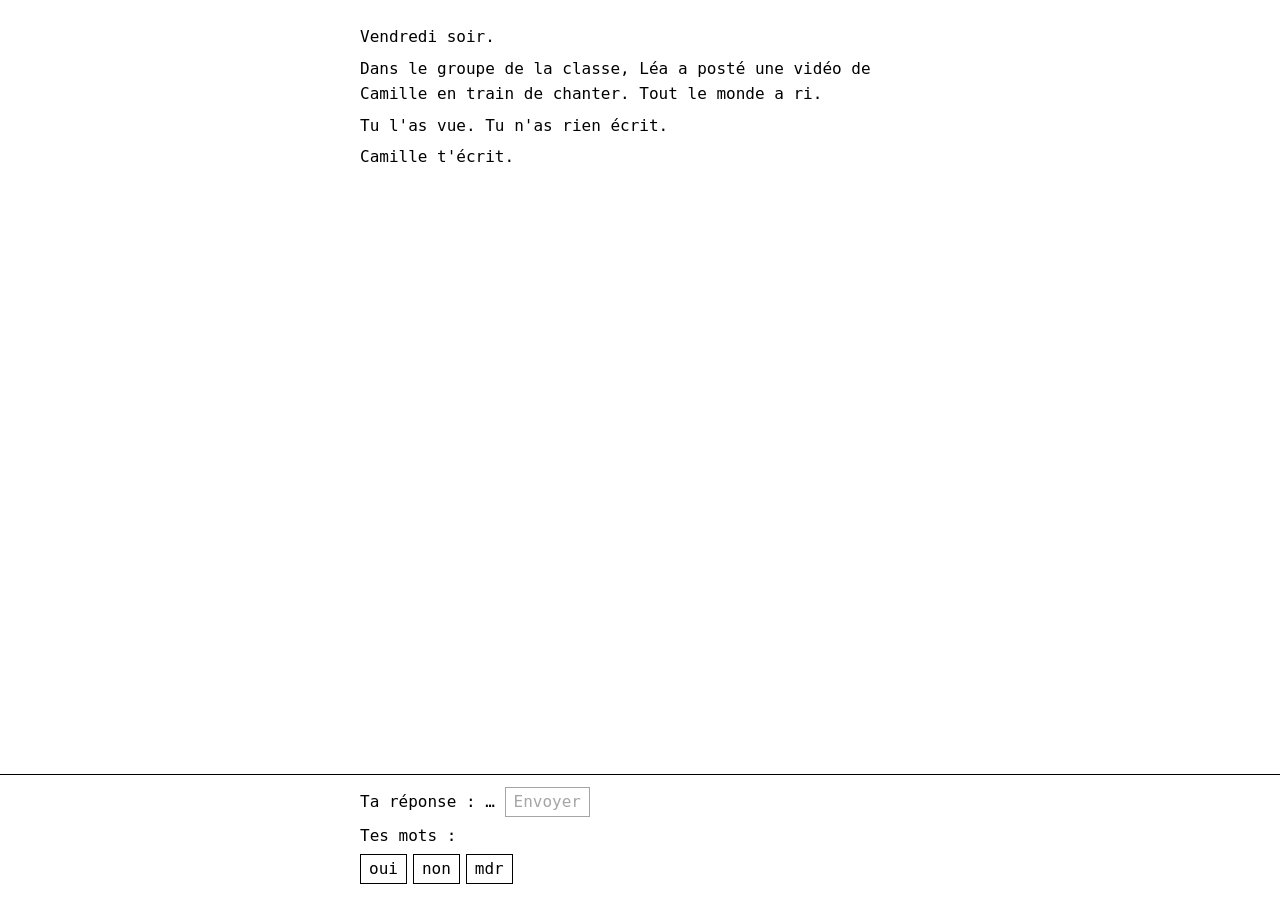
<file: process/26-11-24/prototype-inventaire/index.html>
<!doctype html>
<html lang="fr">
<head>
  <meta charset="utf-8">
  <meta name="viewport" content="width=device-width, initial-scale=1">
  <title>Inventaire de langage — prototype 0.4</title>
  <link rel="stylesheet" href="style.css">
</head>
<body>
  <main>
    <section id="intro"></section>
    <section id="log" aria-live="polite"></section>
    <p id="status" class="status"></p>
    <p><button id="next" type="button" hidden></button></p>
    <section id="end" hidden></section>
  </main>

  <section id="composer" class="composer">
    <div class="inner">
      <p>Ta réponse : <span id="draft"></span> <button id="send" type="button">Envoyer</button></p>
      <p>Tes mots :</p>
      <div id="inventory" class="inventory"></div>
    </div>
  </section>

  <script src="scenario.js"></script>
  <script src="game.js"></script>
</body>
</html>
</file>
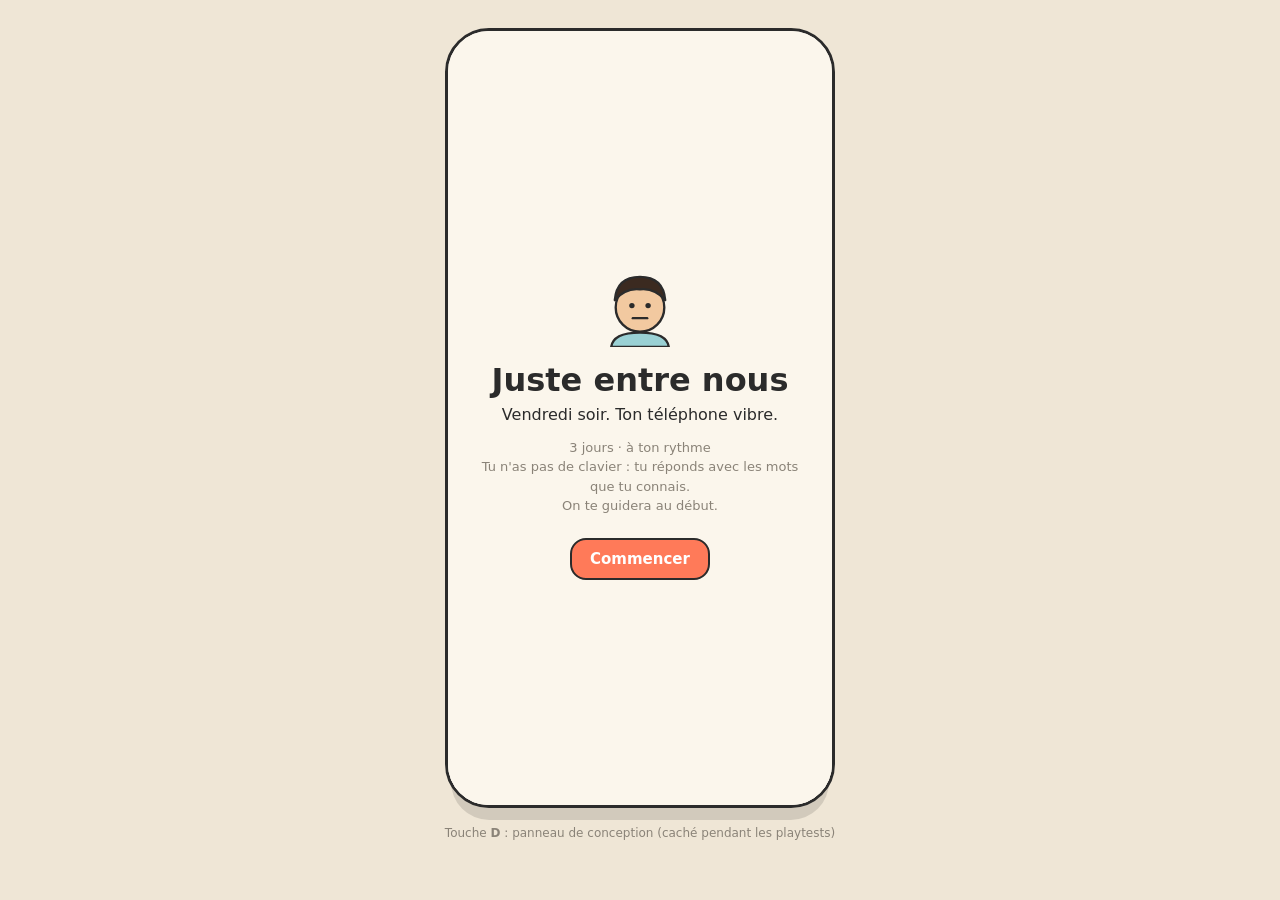
<file: process/26-11-24/prototype/index.html>
<!doctype html>
<html lang="fr">
<head>
  <meta charset="utf-8">
  <meta name="viewport" content="width=device-width, initial-scale=1">
  <title>Juste entre nous — prototype 0.3</title>
  <link rel="stylesheet" href="style.css">
</head>
<body>
  <main>
    <aside class="panel">
      <h2>Prototype 0.3 · panneau de conception</h2>
      <p class="legend">Play to prevention · A · M · R · 24/11/26</p>
      <ol class="mech">
        <li><b>Rythme.</b> Les jours ne passent pas seuls : quand la journée est jouée, un bouton permet de passer à la suivante. Le premier jour est guidé.</li>
        <li><b>Attention 👁.</b> Chaque jour, tu peux suivre 3 conversations différentes. Rouvrir une conversation déjà suivie est gratuit. Ce que tu ne lis pas fait baisser la flamme. Les messages de Camille sont éphémères.</li>
        <li><b>Flammes.</b> Visibles seulement par leur taille. Trois paliers face à Thomas : il se moque, il négocie (Léa peut faire basculer), il arrête.</li>
        <li><b>Vocabulaire.</b> Au début : oui / non (seulement quand on te pose une question). Tu apprends les mots <b>en les lisant</b> : ils sont surlignés dans les messages. Certains n'arrivent que selon tes choix (dire la vérité à Camille, répondre oui à Sarah…). Une seule réponse à la fois, deux mots maximum.</li>
        <li><b>Couleurs</b> = d'où vient le mot, pas s'il est bien : <span class="frag mini toi">toi</span> <span class="frag mini groupe">groupe</span> <span class="frag mini appris">appris</span></li>
        <li><b>Hésitation.</b> Suivre le groupe part tout de suite. Recadrer devant le groupe demande de maintenir 3 s, sous ses yeux.</li>
        <li><b>Combinaisons.</b> « arrête 😂 » n'est pas pris au sérieux. Un mot de soutien avec un rire blesse.</li>
        <li><b>Avatars.</b> Dans la liste, pas d'expression : il faut ouvrir pour voir. Ton avatar prend la casquette du groupe si tu suis.</li>
      </ol>
      <div id="state"></div>
      <button class="cta ghost" id="restart2">Recommencer</button>
    </aside>

    <div class="phone" id="phone">
      <div id="status" class="status"></div>
      <button id="notif" class="notif" type="button"></button>
      <div id="toast" class="toast"></div>
      <button id="next" class="next" type="button"></button>
      <div id="coach" class="coach"></div>

      <section class="screen list-screen">
        <header class="listhead"><h1>Chats</h1><p id="listinfo" class="listinfo"></p></header>
        <div id="list" class="list"></div>
      </section>

      <section class="screen conv-screen">
        <header id="convhead" class="convhead"></header>
        <div id="msgs" class="msgs"></div>
        <div id="seen" class="seen"></div>
        <div class="composer">
          <div id="draft" class="draft"></div>
          <div class="row2">
            <div id="chips" class="chips"></div>
            <button id="send" class="send" type="button" aria-label="Maintenir pour envoyer"><span>➤</span></button>
          </div>
        </div>
      </section>

      <section id="end" class="screen end"></section>
      <div id="overlay" class="overlay"></div>
    </div>
  </main>
  <p class="keys">Touche <b>D</b> : panneau de conception (caché pendant les playtests)</p>

  <script src="scenario.js"></script>
  <script src="avatar.js"></script>
  <script src="game.js"></script>
</body>
</html>
</file>
<file: process/26-11-24/prototype-inventaire/style.css>
/* Volontairement sans esthétique : noir sur blanc, une seule police. */
body { margin: 0; font: 16px/1.6 ui-monospace, Menlo, monospace; color: #000; background: #fff; }
main, .composer .inner { max-width: 560px; margin: 0 auto; padding: 0 16px; }
main { padding-top: 24px; padding-bottom: 240px; }
p { margin: 0 0 6px; }

#intro { margin-bottom: 24px; }
.line { margin: 0 0 4px; }
.line.me { text-align: right; }
.sep { margin: 20px 0; text-align: center; }
.status { min-height: 1.6em; margin-top: 12px; font-size: 13px; font-style: italic; color: #888; }

.dots i { font-style: normal; display: inline-block; animation: dot 1.2s infinite ease-in-out; }
.dots i:nth-child(2) { animation-delay: .15s; }
.dots i:nth-child(3) { animation-delay: .3s; }
@keyframes dot {
  0%, 60%, 100% { opacity: .25; transform: translateY(0); }
  30% { opacity: 1; transform: translateY(-3px); }
}
.indent { padding-left: 2ch; margin-bottom: 14px; }

/* Mot qu'on peut garder : une ligne se dessine dessous et il passe en bleu */
.word {
  --new: #1f4fd6;
  cursor: pointer;
  color: var(--new);
  background: linear-gradient(currentColor, currentColor) left bottom / 100% 1.5px no-repeat;
  animation: appear 900ms ease-out both;
}
@keyframes appear {
  0%   { color: #000; background-size: 0 1.5px; }
  60%  { color: #000; background-size: 100% 1.5px; }
  100% { color: var(--new); background-size: 100% 1.5px; }
}
.word.taken { color: inherit; background: none; animation: none; cursor: default; }

button { font: inherit; color: #000; background: #fff; border: 1px solid #000; padding: 1px 8px; cursor: pointer; }
button[aria-pressed="true"] { background: #000; color: #fff; }
button:disabled { opacity: .35; cursor: default; }

.composer { position: fixed; left: 0; right: 0; bottom: 0; background: #fff; border-top: 1px solid #000; padding: 12px 0 16px; }
.composer[hidden] { display: none; }
.inventory { display: flex; flex-wrap: wrap; gap: 6px; }
.inventory .arriving { visibility: hidden; }
.ghost { position: fixed; z-index: 10; pointer-events: none; color: var(--new, #1f4fd6); white-space: nowrap; }
:root { --new: #1f4fd6; }
</file>
<file: process/26-11-24/prototype/style.css>
:root {
  --paper: #fbf6ec;
  --ink: #2b2b2b;
  --muted: #8a8378;
  --line: #e6dccb;
  --mine: #ffe58a;
  --theirs: #ffffff;
  --join: #ffd9a8;
  --oppose: #ffb3b3;
  --support: #bfe6c4;
  --neutral: #e9e4da;
  --accent: #ff7a59;
  font-family: ui-rounded, "SF Pro Rounded", "Nunito", system-ui, sans-serif;
  color: var(--ink);
}
* { box-sizing: border-box; }
body { margin: 0; background: #efe6d6; min-height: 100vh; }
main { display: flex; gap: 32px; justify-content: center; align-items: flex-start; padding: 28px 16px; flex-wrap: wrap-reverse; }
button { font: inherit; color: inherit; cursor: pointer; }

/* ── panneau latéral ───────────────── */
.panel { display: none; width: 340px; background: var(--paper); border: 2px solid var(--ink); border-radius: 18px; padding: 18px 20px; font-size: 14px; line-height: 1.4; }
.panel h2 { margin: 0; }
.panel h3 { margin: 16px 0 6px; font-size: 13px; text-transform: uppercase; letter-spacing: .05em; color: var(--muted); }
.legend { color: var(--muted); font-size: 12px; margin: 4px 0; }
.mech { padding-left: 18px; margin: 12px 0; }
.mech li { margin-bottom: 8px; }
.bar { display: grid; grid-template-columns: 62px 1fr 34px; gap: 8px; align-items: center; font-size: 13px; margin: 3px 0; }
.bar div { position: relative; height: 10px; background: var(--neutral); border-radius: 6px; }
.bar i { position: absolute; inset: 0 auto 0 0; background: var(--accent); border-radius: 6px; transition: width .4s; }
.bar u { position: absolute; top: -4px; bottom: -4px; width: 2px; background: #d22; }
.bar b { text-align: right; }

/* ── téléphone ─────────────────────── */
.phone { position: relative; width: 390px; height: 780px; background: var(--paper); border: 3px solid var(--ink); border-radius: 44px; overflow: hidden; box-shadow: 0 18px 0 -6px rgba(0,0,0,.12); }
.status { height: 44px; display: flex; justify-content: space-between; align-items: center; padding: 8px 28px 0; font-size: 13px; }
.screen { position: absolute; top: 44px; left: 0; right: 0; bottom: 0; display: flex; flex-direction: column; transition: transform .25s ease; background: var(--paper); }
.conv-screen { transform: translateX(100%); }
.phone.in-conv .conv-screen { transform: none; }
.phone.in-conv .list-screen { transform: translateX(-30%); }
.end { transform: translateY(100%); overflow-y: auto; padding: 18px 20px 30px; display: block; z-index: 5; }
.phone.ending .end { transform: none; }

/* liste */
.listhead { padding: 6px 22px 10px; border-bottom: 2px solid var(--line); }
.listhead h1 { margin: 0; font-size: 26px; }
.list { overflow-y: auto; }
.row { width: 100%; display: grid; grid-template-columns: 56px 1fr auto; gap: 10px; align-items: center; padding: 12px 16px; background: none; border: 0; border-bottom: 1px solid var(--line); text-align: left; }
.row:hover { background: #fff6e0; }
.row.unread .title { font-weight: 800; }
.pic { position: relative; width: 50px; height: 50px; display: grid; place-items: center; }
.stack { display: flex; }
.stack .av { margin-right: -10px; }
.stack.big .av { margin-right: -12px; }
.title { font-size: 16px; display: flex; align-items: center; gap: 6px; }
.prev { font-size: 13px; color: var(--muted); white-space: nowrap; overflow: hidden; text-overflow: ellipsis; max-width: 170px; }
.eph { color: var(--accent); font-weight: 700; }
.badge { background: var(--accent); color: #fff; border-radius: 10px; font-size: 11px; padding: 1px 7px; }
.flames { display: flex; flex-direction: column; align-items: flex-end; gap: 1px; font-size: 12px; }
.flames small { color: var(--muted); margin-right: 2px; }
.flame { font-weight: 700; transition: color .3s; white-space: nowrap; }
.flame.down { color: #d22; animation: bump .5s; }
.flame.up { color: #1a9a4a; animation: bump .5s; }
.flame.out { opacity: .4; filter: grayscale(1); }
@keyframes bump { 50% { transform: scale(1.25); } }

/* timer éphémère */
.ring { --left: 1; position: absolute; width: 18px; height: 18px; border-radius: 50%; background: conic-gradient(var(--accent) calc(var(--left) * 360deg), #eee 0); border: 2px solid var(--paper); }
.pic .ring { right: -4px; bottom: -2px; }
.ephb { position: relative; padding-right: 30px !important; border: 2px dashed var(--accent) !important; }
.ephb .ring { right: 6px; top: 50%; transform: translateY(-50%); }

/* conversation */
.convhead { display: flex; align-items: center; gap: 10px; padding: 4px 14px 10px; border-bottom: 2px solid var(--line); min-height: 70px; }
.convhead b { display: block; font-size: 16px; }
.convhead small { color: var(--muted); font-size: 12px; }
#back { border: 0; background: none; font-size: 34px; line-height: 1; padding: 0 6px 4px 0; }
.msgs { flex: 1; overflow-y: auto; padding: 12px 12px 4px; display: flex; flex-direction: column; gap: 8px; }
.msg { display: flex; gap: 6px; align-items: flex-end; max-width: 86%; }
.msg.mine { align-self: flex-end; flex-direction: row-reverse; }
.msg.mine > div { display: flex; flex-direction: column; align-items: flex-end; }
.who { font-size: 11px; color: var(--muted); margin: 0 0 2px 4px; }
.bubble { background: var(--theirs); border: 2px solid var(--ink); border-radius: 16px 16px 16px 4px; padding: 7px 12px; font-size: 15px; line-height: 1.3; }
.mine .bubble { background: var(--mine); border-radius: 16px 16px 4px 16px; }
.bubble.media { background: #2b2b2b; color: #fff; }
.bubble.expired { background: none; border-style: dashed; color: var(--muted); font-style: italic; }
.sticker { font-size: 52px; line-height: 1; margin-top: 4px; filter: drop-shadow(2px 2px 0 rgba(0,0,0,.15)); }
.pose { margin-top: 2px; }
.poll b { display: block; margin-bottom: 6px; }
.poll small { display: block; color: var(--muted); font-size: 11px; margin-top: 4px; }
.opt { display: flex; justify-content: space-between; width: 100%; margin: 4px 0; padding: 6px 10px; border: 2px solid var(--ink); border-radius: 10px; background: var(--paper); }
.opt.on { background: var(--mine); }
.opt:disabled { cursor: default; }
.dayline { align-self: center; font-size: 11px; color: var(--muted); background: var(--neutral); padding: 2px 10px; border-radius: 10px; margin: 6px 0; }
.sys { align-self: center; font-size: 12px; color: var(--muted); font-style: italic; text-align: center; }

/* Vu par */
.seen { display: flex; align-items: center; gap: 2px; padding: 2px 14px 6px; font-size: 11px; color: var(--muted); min-height: 32px; }
.seen > span:first-child { margin-right: 4px; }
.seenav { position: relative; }
.seenav.me { margin-left: 4px; }
.seenav.writing .av { animation: wobble .6s infinite; }
.seenav em { position: absolute; top: -10px; right: -8px; background: #fff; border: 1.5px solid var(--ink); border-radius: 8px; font-style: normal; font-size: 10px; padding: 0 3px; color: var(--ink); }
.hint { margin-left: 8px; color: var(--accent); font-weight: 700; }
@keyframes wobble { 50% { transform: translateY(-2px) rotate(-4deg); } }

/* composer */
.composer { border-top: 2px solid var(--line); padding: 8px 10px 16px; background: #fffaf0; }
.draft { min-height: 34px; display: flex; flex-wrap: wrap; gap: 4px; align-items: center; padding: 2px 4px 6px; }
.placeholder { color: var(--muted); font-size: 13px; }
.row2 { display: flex; gap: 8px; align-items: flex-end; }
.chips { flex: 1; display: flex; flex-wrap: wrap; gap: 5px; max-height: 118px; overflow-y: auto; }
.frag { border: 2px solid var(--ink); border-radius: 14px; padding: 4px 10px; font-size: 13px; background: var(--neutral); }
/* couleur = origine du mot */
.frag.toi { background: #cfe3f7; }
.frag.groupe { background: #ffd23f; }
.frag.appris { background: #d9c8f5; }
.frag.in { box-shadow: 0 2px 0 var(--ink); }
.frag.off { opacity: .3; cursor: not-allowed; }
.frag.new { animation: pop .6s 3; }
.frag sup { font-size: 9px; margin-left: 2px; opacity: .6; }
@keyframes pop { 50% { transform: scale(1.15); } }
.holdhint { margin-left: auto; font-size: 11px; color: var(--muted); }
.frag.mini { display: inline-block; padding: 1px 7px; font-size: 11px; margin: 2px 0; border-width: 1.5px; }
.send { --p: 0; flex: none; width: 58px; height: 58px; border-radius: 50%; border: 3px solid var(--ink); font-size: 22px; touch-action: none; user-select: none; -webkit-user-select: none;
  background: conic-gradient(var(--accent) calc(var(--p) * 360deg), #fff 0); }
.send span { display: grid; place-items: center; width: 40px; height: 40px; margin: auto; background: var(--paper); border-radius: 50%; }
.send.shake { animation: shake .35s; }
@keyframes shake { 25% { transform: translateX(-4px); } 75% { transform: translateX(4px); } }
.phone.typing .msgs { opacity: .9; }

/* notifications */
.notif { position: absolute; z-index: 8; top: 4px; left: 14px; right: 14px; height: 38px; display: flex; gap: 8px; align-items: center; text-align: left; padding: 4px 12px; overflow: hidden; background: #fff; border: 2px solid var(--ink); border-radius: 16px; transform: translateY(-220%); opacity: 0; pointer-events: none; transition: transform .3s, opacity .3s; }
.notif.show { transform: none; opacity: 1; pointer-events: auto; }
.notif div { display: flex; gap: 6px; min-width: 0; align-items: baseline; }
.notif b { font-size: 13px; white-space: nowrap; }
.notif span { font-size: 13px; color: var(--muted); white-space: nowrap; overflow: hidden; text-overflow: ellipsis; }
.notif .av { flex: none; }
.toast { position: absolute; z-index: 8; bottom: 222px; left: 50%; transform: translate(-50%, 20px); opacity: 0; transition: .3s; background: var(--ink); color: #fff; padding: 8px 14px; border-radius: 14px; font-size: 13px; white-space: nowrap; pointer-events: none; }
.toast.show { opacity: 1; transform: translate(-50%, 0); }

/* overlay (jours, intro) */
.overlay { position: absolute; inset: 0; z-index: 10; background: var(--paper); display: none; flex-direction: column; align-items: center; justify-content: center; text-align: center; padding: 30px; }
.overlay.show { display: flex; animation: fade .4s; }
.overlay .day { font-size: 44px; font-weight: 800; }
.overlay .time { font-size: 20px; color: var(--muted); }
.intro h1 { margin: 10px 0 6px; font-size: 32px; }
.intro p { margin: 6px 0; }
.intro .small { font-size: 13px; color: var(--muted); margin: 14px 0 22px; line-height: 1.5; }
@keyframes fade { from { opacity: 0; } }
.cta { border: 2.5px solid var(--ink); background: var(--accent); color: #fff; border-radius: 16px; padding: 10px 18px; font-weight: 800; font-size: 15px; }
.cta.ghost { background: var(--paper); color: var(--ink); }
.panel .cta { margin-top: 14px; }

/* fin */
.endhead { display: flex; gap: 12px; align-items: center; margin-bottom: 8px; }
.endhead h2 { margin: 0; }
.endhead small { color: var(--muted); }
.end h4 { margin: 18px 0 6px; font-size: 12px; text-transform: uppercase; letter-spacing: .06em; color: var(--muted); }
.mem { display: flex; gap: 10px; background: #fff; border: 2px solid var(--ink); border-radius: 14px; padding: 8px 12px; margin-bottom: 6px; }
.mem .ic { font-size: 20px; }
.mem small { color: var(--muted); font-size: 11px; }
.mem p { margin: 2px 0 0; font-size: 14px; }
.fl { list-style: none; padding: 0; margin: 0 0 18px; }
.fl li { display: flex; align-items: center; gap: 8px; font-size: 14px; margin: 4px 0; }
.fl .neg { color: #d22; } .fl .pos { color: #1a9a4a; }
.note { background: #f3eefc; border: 2px solid var(--ink); border-radius: 4px 14px 14px 14px; padding: 8px 12px; margin: 8px 0; }
.note small { color: var(--muted); font-size: 11px; }
.note p { margin: 2px 0 0; }
blockquote { margin: 22px 0; font-size: 16px; line-height: 1.4; border-left: 4px solid var(--accent); padding-left: 12px; }
.end .cta { width: 100%; }

/* passer au jour suivant */
.next { position: absolute; z-index: 7; right: 14px; top: 56px; transform: translateY(-10px); opacity: 0; pointer-events: none; transition: .3s;
  border: 2.5px solid var(--ink); background: var(--accent); color: #fff; border-radius: 18px; padding: 8px 16px; font-weight: 800; font-size: 14px; box-shadow: 0 4px 0 rgba(0,0,0,.15); }
.next.show { opacity: 1; pointer-events: auto; transform: none; }
.phone.in-conv .next { top: 62px; padding: 6px 12px; font-size: 13px; }

body.design .panel { display: block; }
.keys { text-align: center; color: var(--muted); font-size: 12px; margin: -10px 0 20px; }
.bar u.hi { background: #1a9a4a; }
.bar u.ally { background: #7a4dd8; }

/* flammes sans chiffres : la taille dit tout */
.flame { display: inline-block; line-height: 1; }
.flame.t-xl { font-size: 22px; }
.flame.t-l { font-size: 17px; }
.flame.t-m { font-size: 13px; }
.flame.t-s { font-size: 9px; }
.flame.t-out { font-size: 12px; opacity: .35; filter: grayscale(1); }
.flames span { display: inline-flex; align-items: center; gap: 2px; }

/* batterie = attention */
.batt { display: inline-flex; gap: 2px; padding: 2px; border: 1.5px solid var(--ink); border-radius: 4px; }
.batt i { width: 6px; height: 10px; border-radius: 1px; background: #e2dccf; }
.batt i.on { background: #3aa45c; }
.batt.low i.on { background: #d22; }
.overlay .batt { border: 0; font-size: 15px; color: var(--muted); margin-top: 10px; }
.row.locked { opacity: .45; }
.emptylist { text-align: center; color: var(--muted); }

/* écrit… */
.dots { display: inline-flex; gap: 4px; padding: 10px 12px; }
.dots i { width: 7px; height: 7px; border-radius: 50%; background: var(--muted); animation: dot 1s infinite; }
.dots i:nth-child(2) { animation-delay: .15s; } .dots i:nth-child(3) { animation-delay: .3s; }
@keyframes dot { 50% { transform: translateY(-4px); opacity: .5; } }

/* circulation */
.views { display: block; font-size: 11px; opacity: .8; margin-top: 3px; }

/* compte @memes_college */
.phone.account .composer, .phone.account .seen { display: none; }
.profile { text-align: center; padding: 30px 20px; }
.profile h3 { margin: 10px 0 4px; }
.profile .stats { color: var(--muted); font-size: 14px; }
.profile .locked { margin: 24px auto 10px; padding: 14px; border: 2px dashed var(--muted); border-radius: 14px; color: var(--muted); }

/* attention = yeux */
.eyes { display: inline-flex; gap: 1px; font-size: 13px; }
.eyes i { font-style: normal; filter: grayscale(1); opacity: .25; }
.eyes i.on { filter: none; opacity: 1; }
.eyes.shake { animation: shake .35s; }
.listinfo { margin: 4px 0 0; font-size: 12px; color: var(--muted); }
.row.followed .title::after { content: '👁'; font-size: 11px; opacity: .6; }
.draft.shake { animation: shake .35s; }

/* mots appris en lisant */
mark { border-radius: 5px; padding: 0 3px; color: inherit; }
mark.toi { background: #cfe3f7; } mark.groupe { background: #ffd23f; } mark.appris { background: #d9c8f5; }
.learned { margin-top: 3px; }
.learned .frag { animation: pop .6s 2; }

/* guidage */
.coach { position: absolute; z-index: 9; left: 16px; right: 16px; padding: 10px 14px; background: #fff; border: 2.5px dashed var(--accent); border-radius: 14px; font-size: 14px; line-height: 1.35;
  opacity: 0; pointer-events: none; transform: translateY(8px); transition: .3s; box-shadow: 0 6px 0 rgba(0,0,0,.08); }
.coach.show { opacity: 1; transform: none; }
.coach.list { bottom: 30px; }
.coach.conv { bottom: 196px; }
</file>
